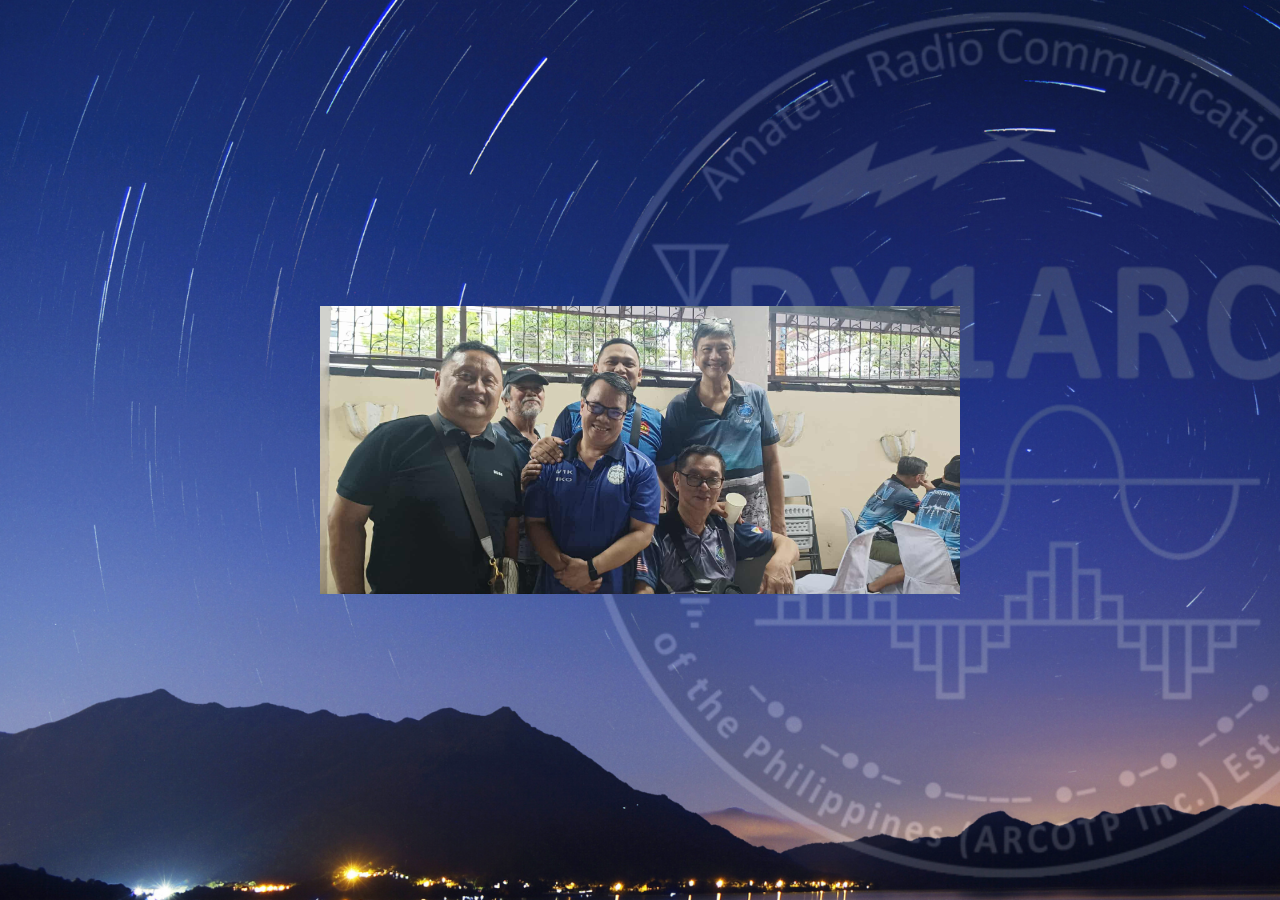
<file: gallery-8th.html>
<!DOCTYPE html>
<html lang="en">
<head>
    <meta charset="UTF-8">
    <meta name="viewport" content="width=device-width, initial-scale=1.0">
    <title>8th Anniversary</title>
    <link rel="stylesheet" href="styles.css">
    <link rel="icon" href="DX1ARC_logo.png" type="image/png">
    <style>
        body { display: flex; justify-content: center; align-items: center; height: 100vh; margin: 0; background-color: #1a1a1a; }
        .slideshow-container { width: 100%; max-width: 800px; }
    </style>
</head>
<body>
    <div class="slideshow-container" id="slideshow-container"></div>
    <script>
        window.onload = function() {
            const images = [
                "1.jpg","2.jpg","3.jpg","4.jpg","5.jpg","6.jpg","7.jpg","8.jpg","9.jpg",
                "10.jpg","11.jpg","12.jpg", "13.jpg","14.jpg","15.jpg","16.jpg","17.jpg","18.jpg",
                "19.jpg","20.jpg","21.jpg","22.jpg","23.jpg","24.jpg"
            ];
            function shuffle(array) {
                for (let i = array.length - 1; i > 0; i--) {
                    const j = Math.floor(Math.random() * (i + 1));
                    [array[i], array[j]] = [array[j], array[i]];
                }
            }
            shuffle(images);
            const container = document.getElementById("slideshow-container");
            images.forEach((img, idx) => {
                const slideDiv = document.createElement("div");
                slideDiv.className = "mySlides fade";
                const image = document.createElement("img");
                image.src = "gallery2/" + img;
                image.style.width = idx === 0 ? "80%" : "100%";
                slideDiv.appendChild(image);
                container.appendChild(slideDiv);
            });
            let slideIndex = 0;
            function showSlides() {
                let slides = document.getElementsByClassName("mySlides");
                for (let i = 0; i < slides.length; i++) { slides[i].style.display = "none"; }
                slideIndex++;
                if (slideIndex > slides.length) {slideIndex = 1}
                slides[slideIndex-1].style.display = "block";
                setTimeout(showSlides, 4000);
            }
            showSlides();
        };
    </script>
</body>
</html>
</file>
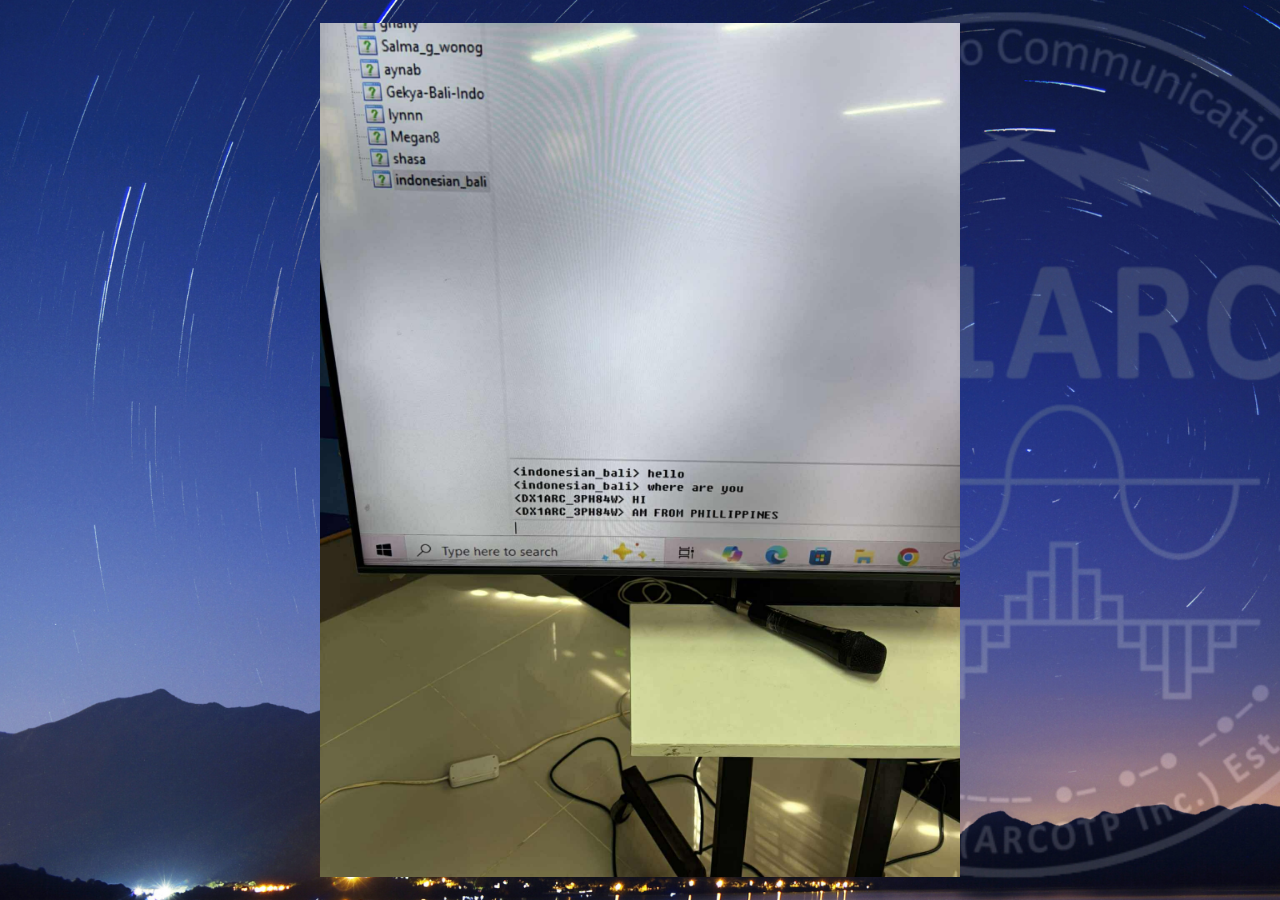
<file: gallery-jota.html>
<!DOCTYPE html>
<html lang="en">
<head>
    <meta charset="UTF-8">
    <meta name="viewport" content="width=device-width, initial-scale=1.0">
    <title>JOTA-JOTI 2025</title>
    <link rel="stylesheet" href="styles.css">
    <link rel="icon" href="DX1ARC_logo.png" type="image/png">
    <style>
        body { display: flex; justify-content: center; align-items: center; height: 100vh; margin: 0; background-color: #1a1a1a; }
        .slideshow-container { width: 100%; max-width: 800px; }
    </style>
</head>
<body>
    <div class="slideshow-container" id="slideshow-container"></div>
    <script>
        window.onload = function() {
            const images = [
                "1.jpg","2.jpg","3.jpg","4.jpg","5.jpg","6.jpg","7.jpg","8.jpg","9.jpg",
                "10.jpg","11.jpg","12.jpg","13.jpg","14.jpg","15.jpg","16.jpg","17.jpg","18.jpg",
                "19.jpg","20.jpg","21.jpg","22.jpg","23.jpg","24.jpg","25.jpg","26.jpg","27.jpg",
                "28.jpg","29.jpg","30.jpg","31.jpg","32.jpg","33.jpg","34.jpg","35.jpg","36.jpg","37.jpg","38.jpg","39.jpg","40.jpg",
                "41.jpg","42.jpg","43.jpg","44.jpg","45.jpg","46.jpg","47.jpg","48.jpg","49.jpg","50.jpg",
                "51.jpg","52.jpg","53.jpg","54.jpg","55.jpg","56.jpg","57.jpg","58.jpg","59.jpg","60.jpg",
                "61.jpg","62.jpg","63.jpg","64.jpg","65.jpg","66.jpg","67.jpg","68.jpg","69.jpg","70.jpg",
                "71.jpg","72.jpg","73.jpg","74.jpg","75.jpg","76.jpg","77.jpg","78.jpg","79.jpg","80.jpg",
                "81.jpg","82.jpg","83.jpg"
            ];
            function shuffle(array) {
                for (let i = array.length - 1; i > 0; i--) {
                    const j = Math.floor(Math.random() * (i + 1));
                    [array[i], array[j]] = [array[j], array[i]];
                }
            }
            shuffle(images);
            const container = document.getElementById("slideshow-container");
            images.forEach((img, idx) => {
                const slideDiv = document.createElement("div");
                slideDiv.className = "mySlides fade";
                const image = document.createElement("img");
                image.src = "gallery3/" + img;
                image.style.width = idx === 0 ? "80%" : "100%";
                slideDiv.appendChild(image);
                container.appendChild(slideDiv);
            });
            let slideIndex = 0;
            function showSlides() {
                let slides = document.getElementsByClassName("mySlides");
                for (let i = 0; i < slides.length; i++) { slides[i].style.display = "none"; }
                slideIndex++;
                if (slideIndex > slides.length) {slideIndex = 1}
                slides[slideIndex-1].style.display = "block";
                setTimeout(showSlides, 4000);
            }
            showSlides();
        };
    </script>
</body>
</html>
</file>
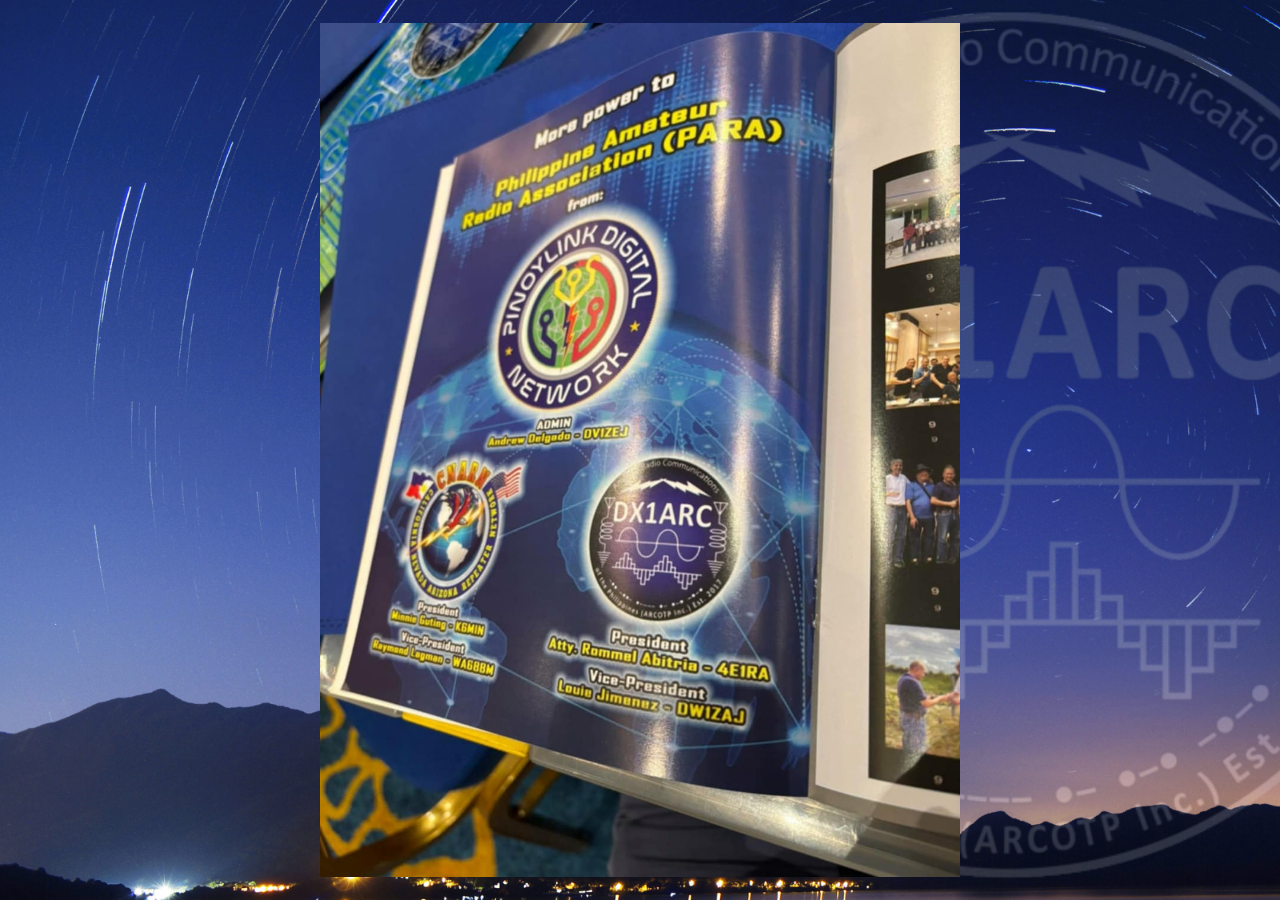
<file: gallery-main.html>
<!DOCTYPE html>
<html lang="en">
<head>
    <meta charset="UTF-8">
    <meta name="viewport" content="width=device-width, initial-scale=1.0">
    <title>Main Gallery</title>
    <link rel="stylesheet" href="styles.css">
    <link rel="icon" href="DX1ARC_logo.png" type="image/png">
    <style>
        body { display: flex; justify-content: center; align-items: center; height: 100vh; margin: 0; background-color: #1a1a1a; }
        .slideshow-container { width: 100%; max-width: 800px; }
    </style>
</head>
<body>
    <div class="slideshow-container" id="slideshow-container"></div>
    <script>
        window.onload = function() {
            const images = [
                "1.jpg","2.jpg","3.jpg","4.jpg","5.jpg","6.jpg","7.jpg","8.jpg","9.jpg",
                "11.jpg","12.jpg","13.jpg","14.jpg","15.jpg","16.jpg","17.jpg","18.jpg",
                "19.jpg","20.jpg","21.jpg","22.jpg","23.jpg","24.jpg","25.jpg","26.jpg","27.jpg",
                "28.jpg","29.jpg","30.jpg","31.jpg", "32.jpg","33.jpg","34.jpg","35.jpg","36.jpg","37.jpg","38.jpg",
                "39.jpg","40.jpg", "41.jpg","42.jpg","43.jpg","44.jpg", "magazine.png"
            ];
            function shuffle(array) {
                for (let i = array.length - 1; i > 0; i--) {
                    const j = Math.floor(Math.random() * (i + 1));
                    [array[i], array[j]] = [array[j], array[i]];
                }
            }
            shuffle(images);
            const container = document.getElementById("slideshow-container");
            images.forEach((img, idx) => {
                const slideDiv = document.createElement("div");
                slideDiv.className = "mySlides fade";
                const image = document.createElement("img");
                image.src = "gallery/" + img;
                image.style.width = idx === 0 ? "80%" : "100%";
                slideDiv.appendChild(image);
                container.appendChild(slideDiv);
            });
            let slideIndex = 0;
            function showSlides() {
                let slides = document.getElementsByClassName("mySlides");
                for (let i = 0; i < slides.length; i++) { slides[i].style.display = "none"; }
                slideIndex++;
                if (slideIndex > slides.length) {slideIndex = 1}
                slides[slideIndex-1].style.display = "block";
                setTimeout(showSlides, 4000);
            }
            showSlides();
        };
    </script>
</body>
</html>
</file>
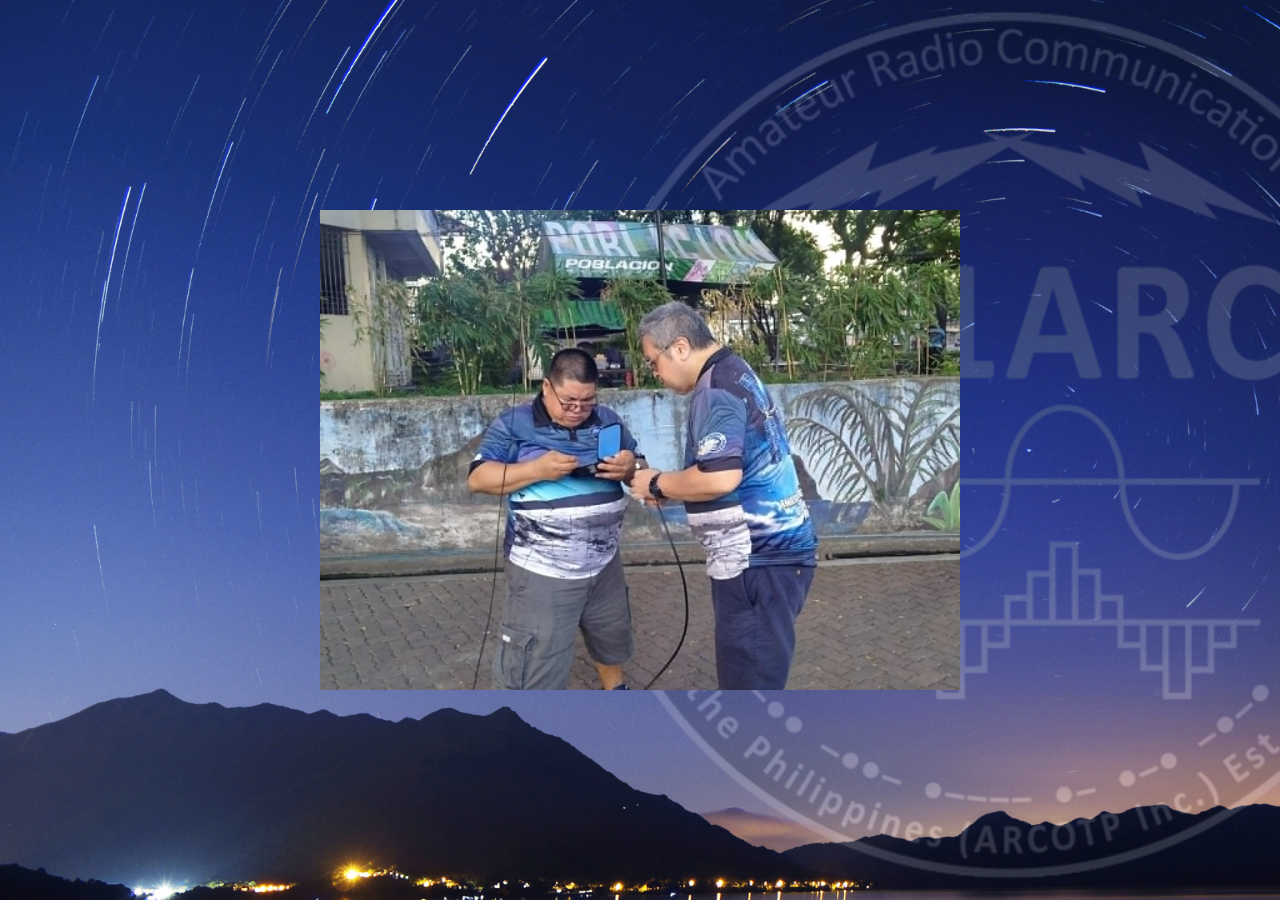
<file: gallery-pota.html>
<!DOCTYPE html>
<html lang="en">
<head>
    <meta charset="UTF-8">
    <meta name="viewport" content="width=device-width, initial-scale=1.0">
    <title>POTA Activation 2026</title>
    <link rel="stylesheet" href="styles.css">
    <link rel="icon" href="DX1ARC_logo.png" type="image/png">
    <style>
        body { display: flex; justify-content: center; align-items: center; height: 100vh; margin: 0; background-color: #1a1a1a; }
        .slideshow-container { width: 100%; max-width: 800px; }
    </style>
</head>
<body>
    <div class="slideshow-container" id="slideshow-container"></div>
    <script>
        window.onload = function() {
            const images = [
                "1.png","2.png","3.png","4.png","5.png","6.png","7.png","8.png","9.png",
                "10.png","11.png","12.png","13.png","14.png","15.png","16.png","17.png","18.png",
                "19.png","20.png","21.png","22.png","23.png","24.png","25.png","26.png","27.png",
                "28.png","29.png","30.png","31.png","32.png","33.png","34.png"
            ];
            function shuffle(array) {
                for (let i = array.length - 1; i > 0; i--) {
                    const j = Math.floor(Math.random() * (i + 1));
                    [array[i], array[j]] = [array[j], array[i]];
                }
            }
            shuffle(images);
            const container = document.getElementById("slideshow-container");
            images.forEach((img, idx) => {
                const slideDiv = document.createElement("div");
                slideDiv.className = "mySlides fade";
                const image = document.createElement("img");
                image.src = "gallery5/" + img;
                image.style.width = idx === 0 ? "80%" : "100%";
                slideDiv.appendChild(image);
                container.appendChild(slideDiv);
            });
            let slideIndex = 0;
            function showSlides() {
                let slides = document.getElementsByClassName("mySlides");
                for (let i = 0; i < slides.length; i++) { slides[i].style.display = "none"; }
                slideIndex++;
                if (slideIndex > slides.length) {slideIndex = 1}
                slides[slideIndex-1].style.display = "block";
                setTimeout(showSlides, 4000);
            }
            showSlides();
        };
    </script>
</body>
</html>
</file>
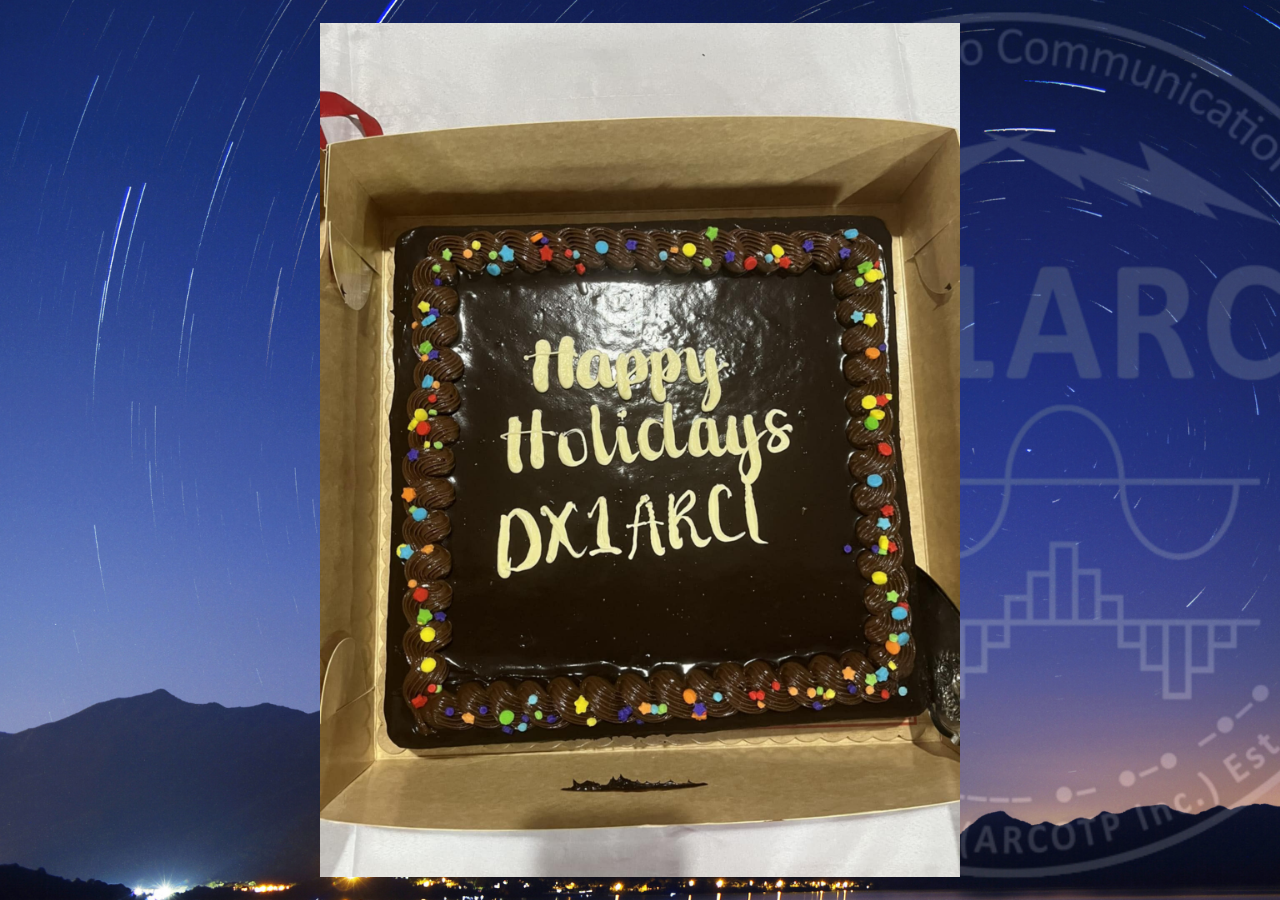
<file: gallery-xmas.html>
<!DOCTYPE html>
<html lang="en">
<head>
    <meta charset="UTF-8">
    <meta name="viewport" content="width=device-width, initial-scale=1.0">
    <title>2025 Christmas Party</title>
    <link rel="stylesheet" href="styles.css">
    <link rel="icon" href="DX1ARC_logo.png" type="image/png">
    <style>
        body { display: flex; justify-content: center; align-items: center; height: 100vh; margin: 0; background-color: #1a1a1a; }
        .slideshow-container { width: 100%; max-width: 800px; }
    </style>
</head>
<body>
    <div class="slideshow-container" id="slideshow-container"></div>
    <script>
        window.onload = function() {
            const images = [
                "1.png","2.png","3.png","4.png","5.png","6.png","7.png","8.png","9.png",
                "10.png","11.png","12.png", "13.png","14.png","15.png","16.png","17.png","18.png",
                "19.png","20.png","21.png","22.png","23.png","24.png","25.png","26.png","27.png",
                "28.png","29.png","30.png","31.png","32.png","33.png","34.png","35.png","36.png","37.png","38.png",
                "39.png","40.png"
            ];
            function shuffle(array) {
                for (let i = array.length - 1; i > 0; i--) {
                    const j = Math.floor(Math.random() * (i + 1));
                    [array[i], array[j]] = [array[j], array[i]];
                }
            }
            shuffle(images);
            const container = document.getElementById("slideshow-container");
            images.forEach((img, idx) => {
                const slideDiv = document.createElement("div");
                slideDiv.className = "mySlides fade";
                const image = document.createElement("img");
                image.src = "gallery4/" + img;
                image.style.width = idx === 0 ? "80%" : "100%";
                slideDiv.appendChild(image);
                container.appendChild(slideDiv);
            });
            let slideIndex = 0;
            function showSlides() {
                let slides = document.getElementsByClassName("mySlides");
                for (let i = 0; i < slides.length; i++) { slides[i].style.display = "none"; }
                slideIndex++;
                if (slideIndex > slides.length) {slideIndex = 1}
                slides[slideIndex-1].style.display = "block";
                setTimeout(showSlides, 4000);
            }
            showSlides();
        };
    </script>
</body>
</html>
</file>
<file: styles.css>
/* General Styles */
body {
    font-family: Arial, sans-serif;
    margin: 0;
    padding: 0;
    line-height: 1.6;
    background: url('designs/bg.png'); /* Modern gradient */
    color: #f4f4f4; /* Ensure text color is white */
    background-size: cover; /* Cover the entire background */
    min-height: 100vh; /* Ensure the body takes up at least the full height of the viewport */
}

.container {
    width: 90%;
    max-width: 1200px;
    margin: auto;
    text-align: center;
    color: #f4f4f4; /* Ensure text color is white */
}

header {
    background: rgba(44, 62, 80, 0.9); /* Semi-transparent header */
    color: #fff;
    padding: 0.5rem 0;
    box-shadow: 0 2px 10px rgba(0, 0, 0, 0.2);
    display: flex;
    align-items: right;
    justify-content: space-between;
}

header .container {
    display: flex;
    align-items: center;
    justify-content: space-between;
    flex-wrap: wrap; /* Allow wrapping for smaller screens */
}

.header-text {
    text-align: center; /* Center-align the text */
    flex: 1; /* Allow the text to take up available space */
}

header h2 {
    font-size: 1.5rem; /* Adjust the font size as needed */
    color: #f4f4f4; /* Ensure the text color matches the header */
    margin-top: 0; /* Add some spacing between the h1 and h2 */
}

header .header-image {
    width: 80px; /* Adjust the width as needed */
    height: auto;
}

nav ul {
    list-style: none;
    padding: 0;
    display: flex;
    justify-content: center;
    margin-top: 10px;
    font-size: 15px;
}

nav ul li {
    margin: 0 15px;
}

nav ul li a {
    text-decoration: none;
    color: #fff;
    font-weight: bold;
    padding: 8px 12px;
    transition: background 0.3s, color 0.3s;
    border-radius: 5px;
}

nav ul li a:hover {
    background: rgba(255, 255, 255, 0.2);
}

.main-content {
    background: url('designs/bg.png') no-repeat center center fixed;
    background-size: cover;
    padding-top: 20px;
    color: #f4f4f4; /* Ensure text color is white */
    min-height: 100vh; /* Ensure the main content takes up at least the full height of the viewport */
}

.section {
    padding: 50px 20px;
    background: rgba(255, 255, 255, 0.15);
    backdrop-filter: blur(0.1px); /* Glassmorphism effect */
    margin: 20px auto;
    border-radius: 12px;
    box-shadow: 0 4px 10px rgba(0, 0, 0, 0.2);
    width: 80%; /* Adjusted width */
    max-width: 600px; /* Maximum width */
    color: #f4f4f4; /* Ensure text color is white */
}

.section h2 {
    text-align: center; /* Center-align the heading */
    margin-bottom: 20px; /* Add spacing below the heading */
    font-size: 2rem; /* Optional: Adjust the font size */
    color: #f4f4f4; /* Ensure the text color matches the design */
}

.section:nth-child(even) {
    background: rgba(255, 255, 255, 0.1);
}

footer {
    background: rgba(44, 62, 80, 0.9);
    color: #fff;
    text-align: center;
    padding: 15px 0;
    margin-top: 20px;
}

@media (max-width: 768px) {
    header h1 {
        font-size: 1.5rem;
        padding: 0 10px;
    }

    nav ul {
        flex-direction: column;
        align-items: center;
    }

    nav ul li {
        margin: 5px 0;
    }

    .section {
        width: 90%;
        padding: 40px 15px;
        max-width: none; /* Remove max-width for smaller screens */
    }
}

@media (max-width: 480px) {
    header h1 {
        font-size: 1.2rem;
    }

    .section {
        padding: 30px 10px;
    }

    .slideshow-container {
        max-width: 100%;
    }

    .mySlides img {
        max-height: none; /* Removed the previous 300px limit for smaller screens */
    }
}

@media (max-width: 768px) {
    body {
        background-size: contain; /* Adjusts the image to fit smaller screens */
        background-attachment: scroll; /* Prevents the fixed background from causing issues on mobile */
    }
}

a {
    color: #f4f4f4;
    text-decoration: none;
}

a:hover {
    text-decoration: underline;
}

.email-icon, .address-icon, .clock-icon, .facebook-icon {
    width: 40px; /* Adjust the width as needed */
    height: auto;
    vertical-align: middle;
    margin-right: 8px;
}

.phone-icon {
    width: 33px; /* Adjust the width as needed */
    height: auto;
    vertical-align: middle;
    margin-right: 8px;
}

#contact ul {
    list-style: none;
    padding: 0;
}

#contact ul li {
    margin: 10px 0;
}

/* Slideshow container */
.slideshow-container {
    position: relative;
    width: 95vw;
    max-width: 1400px;
    margin: auto;
}

/* Hide the images by default */
.mySlides {
    display: none;
}

/* Image styles */
.mySlides img {
    width: 100%; 
    height: 95vh; 
    max-height: none; 
    object-fit: contain; 
}

/* Fading animation */
.fade {
    -webkit-animation-name: fade;
    -webkit-animation-duration: 1.5s;
    animation-name: fade;
    animation-duration: 1.5s;
}

@-webkit-keyframes fade {
    from {opacity: .4} 
    to {opacity: 1}
}

@keyframes fade {
    from {opacity: .4} 
    to {opacity: 1}
}

.logo-divider {
    display: flex;
    justify-content: center;
    align-items: center;
    gap: 50px; /* Space between logos */
    margin: 20px 0;
    opacity: 0.6;
}

.logo-divider img {
    width: 42px;
    height: auto;
    animation: wave 6s ease-in-out infinite;
}

/* Apply a delay to each logo to create the wave effect */
.logo-divider img:nth-child(1) {
    animation-delay: 0s;
}
.logo-divider img:nth-child(2) {
    animation-delay: 0.2s;
}
.logo-divider img:nth-child(3) {
    animation-delay: 0.4s;
}
.logo-divider img:nth-child(4) {
    animation-delay: 0.6s;
}
.logo-divider img:nth-child(5) {
    animation-delay: 0.8s;
}

/* Wave animation */
@keyframes wave {
    0%, 100% {
        transform: translateY(0);
        opacity: 0.8;
    }
    50% {
        transform: translateY(-15px);
        opacity: 1;
    }
}

#core-values ul {
    list-style-type: disc; /* Keep the bullet points */
    margin-left: 20px; /* Add some indentation */
    padding-left: 0;
}

#core-values ul li {
    margin-bottom: 10px; /* Add spacing between list items */
    line-height: 1.6; /* Improve readability */
    text-indent: 0;
}

.highlight {
    font-size: 1.5rem; /* Increase the font size */
    color: #f4f4f4; /* Optional: Adjust the color */
}

.highlight2 {
    font-size: 1rem; /* Increase the font size */
    color: #f4f4f4; /* Optional: Adjust the color */
    font-weight: 700;
}

.net-schedule-header {
    display: flex;
    align-items: center; /* Align the text and GIF vertically */
    justify-content: center; /* Center the content horizontally */
    gap: 10px; /* Add spacing between the text and the GIF */
}

.net-schedule-header h2 {
    font-size: 2rem; /* Adjust the font size of the text */
    margin: 0; /* Remove default margins */
}

.satellite-icon {
    width: auto; /* Automatically adjust width */
    height: 4rem; /* Match the height of the text */
}

.events-header {
    display: flex;
    align-items: center; /* Align the text and GIF vertically */
    justify-content: center; /* Center the content horizontally */
    gap: 10px; /* Add spacing between the text and the GIF */
}

.events-header h2 {
    font-size: 2rem; /* Adjust the font size of the text */
    margin: 0; /* Remove default margins */
}

.events-icon {
    width: auto; /* Automatically adjust width */
    height: 4rem; /* Match the height of the text */
}

.gallery-header {
    display: flex;
    align-items: center; /* Align the text and GIF vertically */
    justify-content: center; /* Center the content horizontally */
    gap: 10px; /* Add spacing between the text and the GIF */
}

.gallery-header h2 {
    font-size: 2rem; /* Adjust the font size of the text */
    margin: 0; /* Remove default margins */
}

.gallery-icon {
    width: auto; /* Automatically adjust width */
    height: 4rem; /* Match the height of the text */
}

.gallery2-header {
    display: flex;
    align-items: center;
    justify-content: center;
    gap: 10px; /* Space between icons and title */
}

.gallery2-header h2 {
    font-size: 2rem;
    margin: 0;
}

/* Updated Gallery Photo Sizes */
.slideshow-container img,
#slideshow-container img,
#slideshow-container2 img {
    width: 100%;
    height: 95vh;
    object-fit: contain;
    display: block;
    margin: 0 auto;
}

.events-image-fit {
    display: flex;
    flex-direction: column;
    align-items: center;
    width: 100%;
    max-width: 700px;
    margin: 0 auto;
    background: none;
    padding: 0;
}

.events-image-fit img {
    width: 100%;
    height: auto;
    object-fit: contain;
    display: block;
}

.events-image-fit p {
    text-align: center;
    margin-top: 10px;
    width: 100%;
    position: static;
    float: none;
}

.raffle-link {
    display: block;
    text-align: center;
    margin-top: 10px;
    font-weight: bold;
    text-decoration: underline;
    color: #f4f4f4;
}
.raffle-link:hover {
    color: #0c2cbb;
}
</file>
